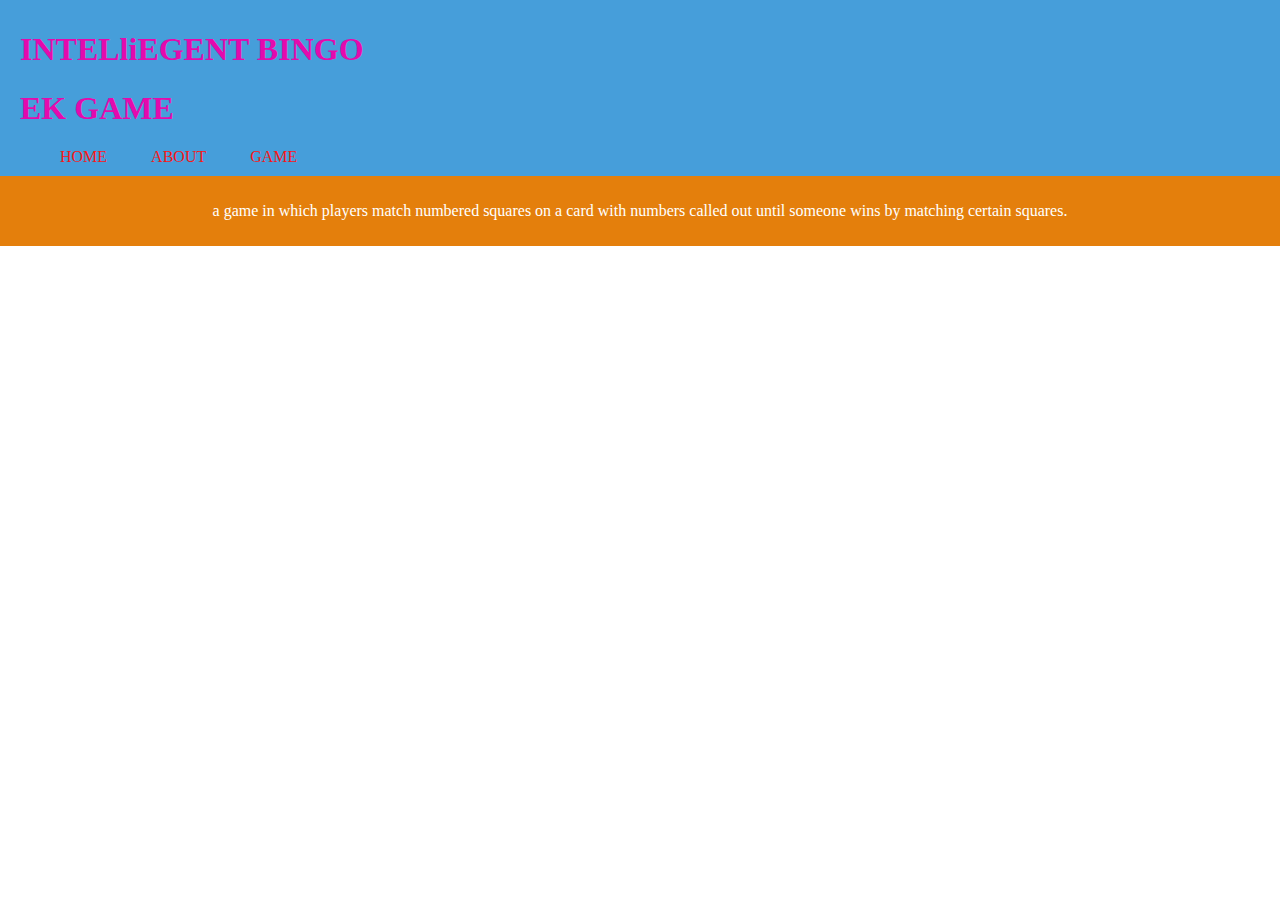
<file: index.html>
<!DOCTYPE html>
<html lang="en">
<head>
    <meta charset="UTF-8">
    <meta name="viewport" content="width=device-width, initial-scale=1.0">
    <title>INTELliEGENT BINGO</title>
    <link rel="stylesheet" href="style.css">
</head>
<body>
    <header>
        <h1>INTELliEGENT BINGO</h1>
        <h1>EK GAME</h1>
        <nav>
            <ul>
                <li><a href="file:///C:/Users/EZHILKANNA.J/Music/projet%20e/input.html">HOME</a></li>
                <li><a href="file:///C:/Users/EZHILKANNA.J/Music/projet%20e/output.html">ABOUT</a></li>
                <li><a href="file:///C:/Users/EZHILKANNA.J/Music/projet%20e/kanna.html">GAME</a></li>
            </ul>
        </nav>
    </header>
    <footer>
        <p>a game in which players match numbered squares on a card with numbers called out until someone wins by matching certain squares.</p>
    </footer>
    <script src="script.js"></script>
</body>
</html>
</file>
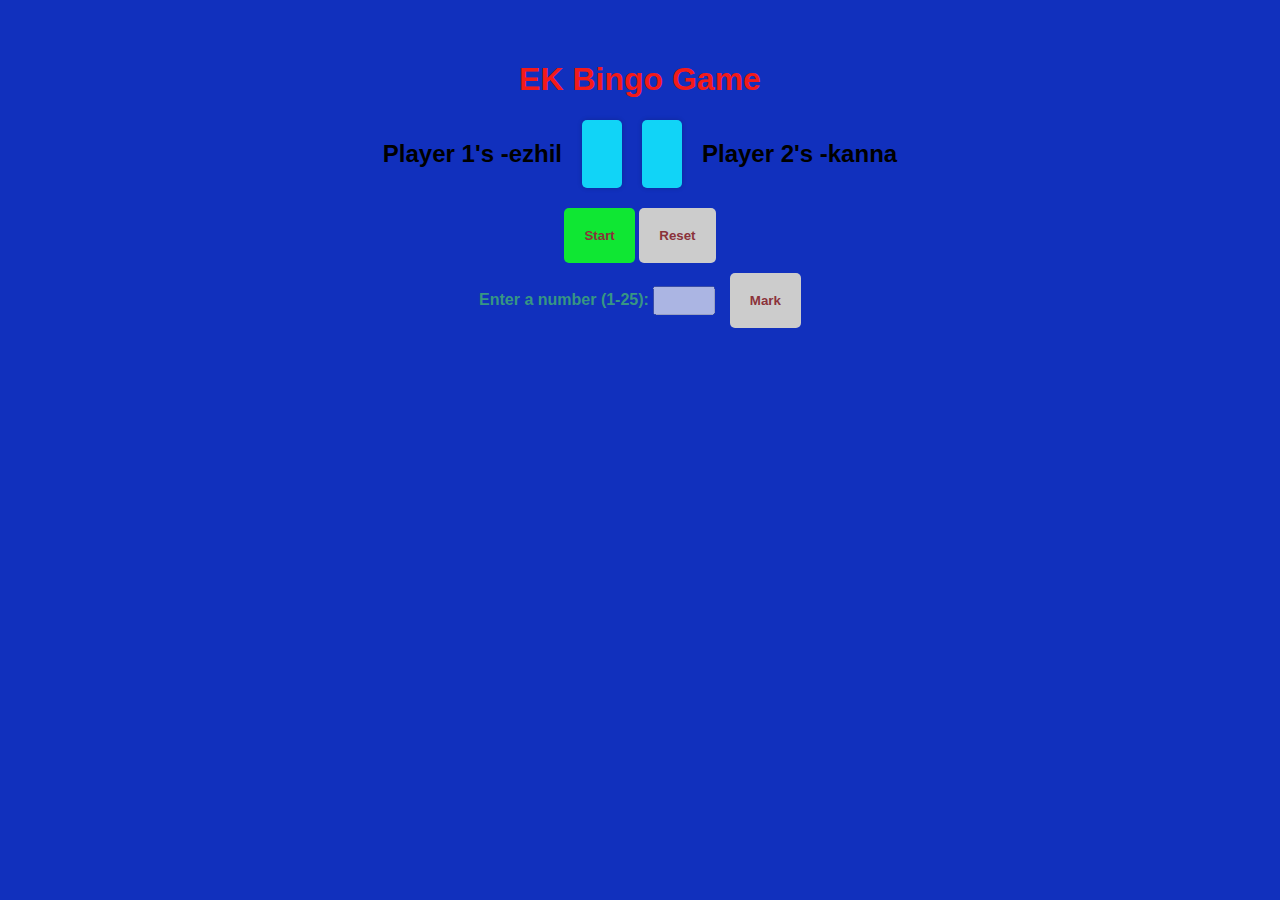
<file: kanna.html>
<!DOCTYPE html> 
<html lang="en"> 

<head> 
	<meta charset="UTF-8"> 
	<meta name="viewport"
		content="width=device-width, 
	initial-scale=1.0"> 
	<title>EK BINGO GAME </title> 
	<link rel="stylesheet" href="index.css"> 
	<link rel="stylesheet" href="log.html"> 
</head> 

<body> 
	<div class="bingo-container"> 
		<h1>EK Bingo Game</h1> 
		<div class="player-cards"> 
			<h2>Player 1's -ezhil</h2> 
			<div class="player-card" id="player1Card"> 
			</div> 
			<div class="player-card" id="player2Card"> 
			</div> 
			<h2>Player 2's -kanna</h2> 
		</div> 
		<div class="controls"> 
			<button id="startButton"> 
				Start 
			</button> 
			<button id="resetButton" disabled> 
				Reset 
			</button> 
		</div> 
		<div class="input-container"> 
			<label for="numberInput"> 
				Enter a number (1-25): 
			</label> 
			<input type="number"
				id="numberInput"
				min="1" max="25" disabled> 
			<button id="markButton" disabled> 
				Mark 
			</button> 
		</div> 
		<div id="turnDisplay"></div> 
		<!-- Display win message here -->
		<div id="winDisplay"></div> 
	</div> 
	<script src="script.js"></script> 
</body> 

</html>
</file>
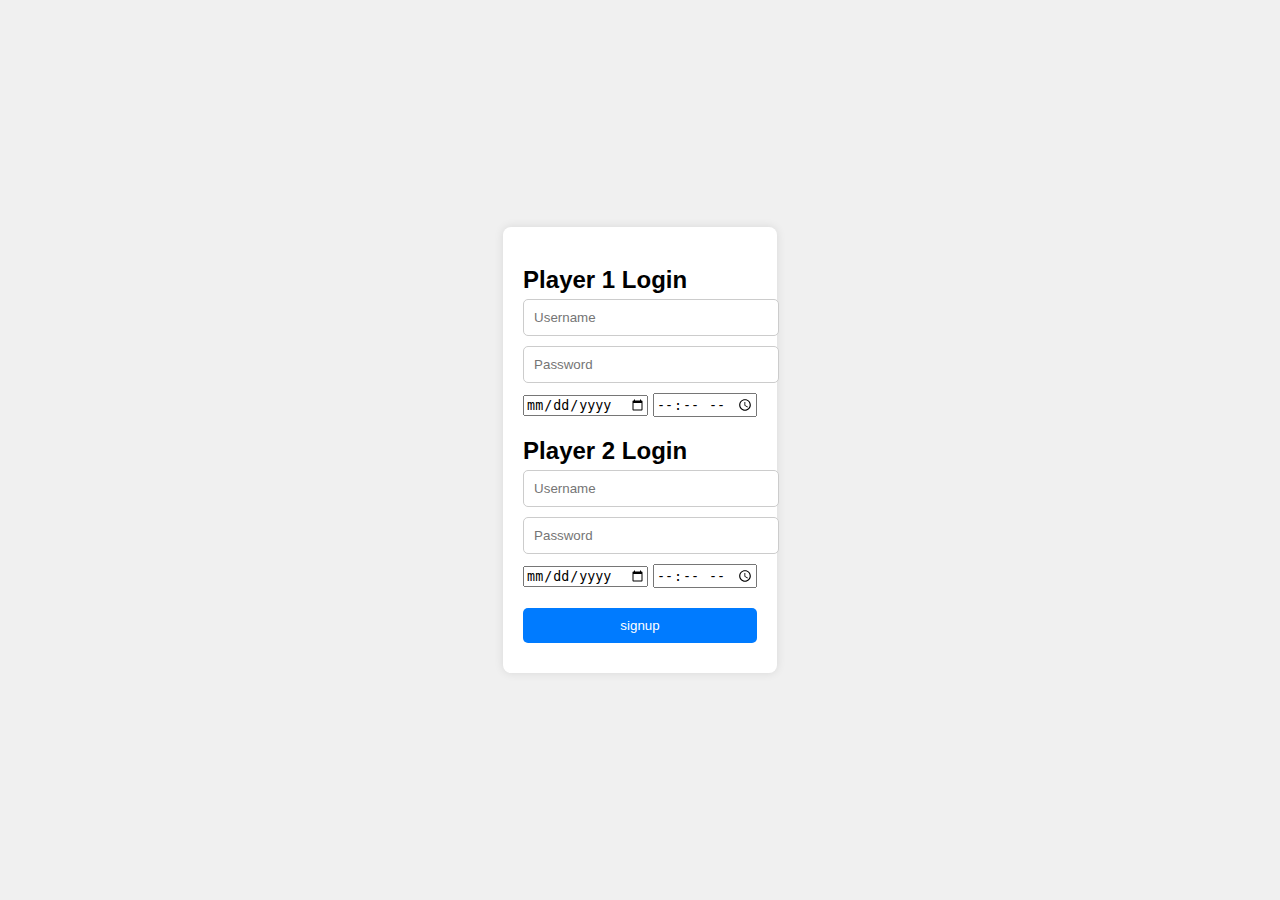
<file: log.html>
<!DOCTYPE html>
<html lang="en">
<head>
  <meta charset="UTF-8">
  <meta name="viewport" content="width=device-width, initial-scale=1.0">
  <title>Login</title>
  <link rel="stylesheet" href="log.css">
</head>
<body>
    <form action="kanna.html">
      <div class="login-container">
      <div class="player-login">
        
        <h2>Player 1 Login</h2>
        <input type="text" placeholder="Username">
        <input type="password" placeholder="Password">
        <input type="date" placeholder="date">
        <input type="time" placeholder="time">
        
      </div>
        <div class="player-login">
      <h2>Player 2 Login</h2>
      <input type="text" placeholder="Username">
      <input type="password" placeholder="Password">
      <input type="date" placeholder="date">
      <input type="time" placeholder="time">
    
        </div>
    <button type="submit">signup</button>
  </form>
  </div>
  <script src="script.js"></script>
</body>
</html>
</file>
<file: style.css>
body, html {
    margin: 0;
    padding: center;
    height: 100%;
}

header {
    background-color: #469eda;
    color: #e40aad;
    padding: 10px 20px;
}

nav ul {
    list-style-type: none;
    margin: 0;
    padding: center;
}

nav ul li {
    display: inline;
    margin-right: 40px;
}

nav ul li a {
    color: #f81717;
    text-decoration: none;
    padding: center;
}

main {
    display: flex;
    flex-direction: column;
    justify-content: center;
    align-items: center;
    height: 100%;
}

.centered-section {
    text-align: center;
    margin: 20px;
}

footer {
    background-color: #e47f0c;
    color: #fff;
    text-align: center;
    padding: 10px 20px;
}
</file>
<file: index.css>
body { 
	font-family: Arial, sans-serif; 
	background-color: #1130bd; 
	/* Light green background color */
	margin: 0; 
	padding: 0; 
} 

.bingo-container { 
	text-align: center; 
	padding: 40px; 
} 

h1 { 
	color: #f31a1a; 
	/* Dark green text color */
} 

.player-cards { 
	display: flex; 
	justify-content: center; 
	gap: 20px; 
	margin-top: 20px; 
} 

.player-card { 
	background-color: #11d4f7; 
	padding: 10px; 
	border-radius: 5px; 
	box-shadow: 0 0 5px rgba(0, 0, 0, 0.2); 
	display: grid; 
	grid-template-columns: repeat(5, 1fr); 
	gap: 5px; 
} 

.player-card h2 { 
	color: #ade610; 
	/* Dark green text color */
} 

.controls { 
	margin-top: 20px; 
} 

button { 
	background-color: #0fe733; 
	/* Dark green button background color */
	color: rgb(139, 50, 58); 
	border: none; 
	padding: 20px 20px; 
	border-radius: 5px; 
	cursor: pointer; 
	font-weight: bold; 
} 

button:disabled { 
	background-color: #ccc; 
	cursor: not-allowed; 
} 

.input-container { 
	margin-top: 10px; 
} 

label { 
	font-weight: bold; 
	color: #379683; 
	/* Dark green text color */
} 

#numberInput { 
	padding: 5px; 
	margin-right: 10px; 
} 

#turnDisplay { 
	font-weight: bold; 
	color: #d3f70a; 
	/* Light red text color */
} 

/* Style individual numbers in the player cards */
.player-card div { 
	background-color: #d116a2; 
	/* Dark green number background color */
	color: white; 
	width: 30px; 
	height: 30px; 
	border-radius: 50%; 
	display: flex; 
	align-items: center; 
	justify-content: center; 
	font-weight: bold; 
} 

.player-card div.marked { 
	background-color: #f81238; 
	/* Light red for marked numbers */
} 

@keyframes celebrate { 

	0%, 
	100% { 
		transform: translateY(0); 
	} 

	50% { 
		transform: translateY(-20px); 
	} 
} 

#winDisplay { 
	font-weight: bold; 
	font-size: large; 
	text-decoration: underline; 
	color: #f017d3de; 
	/* Light red text color */
	margin-top: 50px; 
	animation: celebrate 1s ease-in-out infinite; 
}
</file>
<file: log.css>
body {
    font-family: Arial, sans-serif;
    margin: 0;
    padding: 0;
    display: flex;
    justify-content: center;
    align-items: center;
    height: 100vh;
    background-color: #f0f0f0;
  }
  
  .login-container {
    background-color: #fff;
    padding: 20px;
    border-radius: 8px;
    box-shadow: 0 0 10px rgba(0, 0, 0, 0.1);
  }
  
  .player-login {
    margin-bottom: 20px;
  }
  
  .player-login h2 {
    margin-bottom: 5px;
  }
  
  input[type="text"],
  input[type="password"],
  button {
    display: block;
    width: 100%;
    padding: 10px;
    margin-bottom: 10px;
    border: 1px solid #ccc;
    border-radius: 5px;
  }
  
  button {
    background-color: #007bff;
    color: #fff;
    border: none;
    cursor: pointer;
  }
  
  button:hover {
    background-color: #0056b3;
  }
</file>
